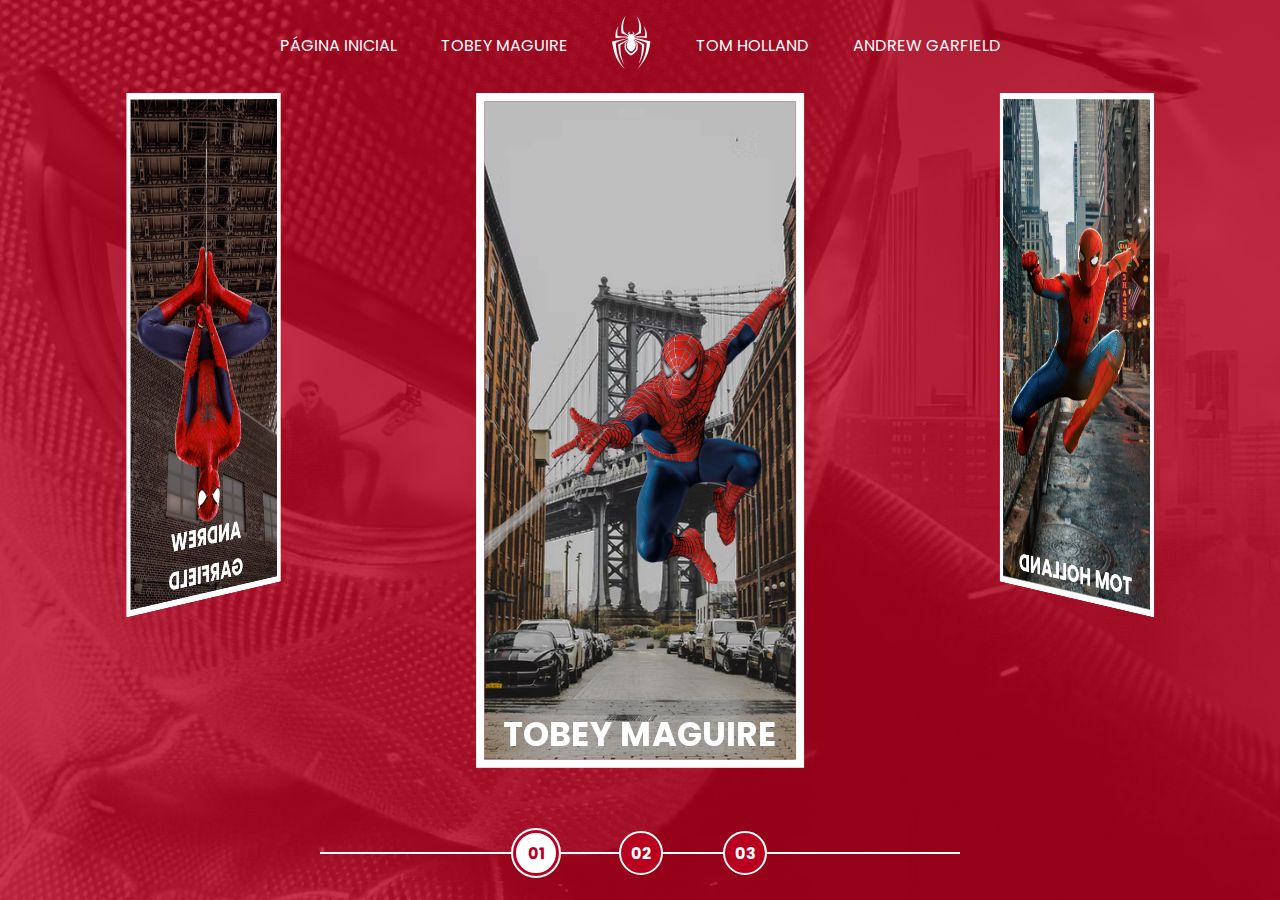
<file: index.html>
<!DOCTYPE html>
<html lang="en">
  <head>
    <meta charset="UTF-8" />
    <meta name="viewport" content="width=device-width, initial-scale=1.0" />
    <title>Spider-Man | Multiversos</title>
    <link rel="stylesheet" href="assets/css/home-page.css" />
    <script src="assets/scripts/index.js"></script>
  </head>
  <body>
    <nav class="s-menu">
      <li class="s-menu__item">
        <a href="#">Página Inicial</a>
      </li>
      <li class="s-menu__item">
        <a href="pages/tobey-maguire/spiderman1.html">Tobey Maguire</a>
      </li>
      <li class="s-menu__item s-menu__icon">
        <img src="assets/images/icons/spider.svg" alt="Spiderman logo" />
      </li>
      <li class="s-menu__item">
        <a href="pages/tom-holland/spiderman-homecoming.html">Tom Holland</a>
      </li>
      <li class="s-menu__item">
        <a href="pages/andrew-garfield/amazing-spiderman1.html"
          >Andrew Garfield</a
        >
      </li>
    </nav>
    <div class="s-container">
      <div
        class="s-cards-carousel"
        style="transform: translateZ(-40vw) rotateY(0deg)"
      >
        <a
          href="pages/tobey-maguire/spiderman1.html"
          class="s-card"
          id="spider-man-01"
        >
          <img
            class="s-card__background"
            src="assets/images/pic-sm-bg-01.jpg"
            alt=""
          />
          <img
            class="s-card__image"
            src="assets/images/spider-man-01.png"
            alt="Spider-man"
          />
          <h2 class="s-card__title">Tobey Maguire</h2>
        </a>
        <a
          href="pages/tom-holland/spiderman-homecoming.html"
          class="s-card"
          id="spider-man-02"
        >
          <img
            class="s-card__background"
            src="assets/images/pic-sm-bg-02.jpg"
            alt=""
          />
          <img
            class="s-card__image"
            src="assets/images/spider-man-02.png"
            alt="Spider-man"
          />
          <h2 class="s-card__title">Tom Holland</h2>
        </a>
        <a
          href="pages/andrew-garfield/amazing-spiderman1.html"
          class="s-card"
          id="spider-man-03"
        >
          <img
            class="s-card__background"
            src="assets/images/pic-sm-bg-03.jpg"
            alt=""
          />
          <img
            class="s-card__image"
            src="assets/images/spider-man-03.png"
            alt="Spider-man"
          />
          <h2 class="s-card__title">Andrew Garfield</h2>
        </a>
      </div>
    </div>
    <div class="s-controller">
      <div
        id="1"
        onclick="selectCarouselItem(this)"
        class="s-controller__button s-controller__button--active"
      >
        01
      </div>
      <div
        id="2"
        onclick="selectCarouselItem(this)"
        class="s-controller__button"
      >
        02
      </div>
      <div
        id="3"
        onclick="selectCarouselItem(this)"
        class="s-controller__button"
      >
        03
      </div>
      <div class="s-controller__line"></div>
    </div>
  </body>
</html>
</file>
<file: assets/css/home-page.css>
@import url("reset.css");
@import url("global.css");

body {
  background-color: var(--primary-color);
}

body::before {
  content: "";
  background-image: url("../images/spider-man-background.jpg");
  background-repeat: no-repeat;
  background-position: center;
  background-size: cover;
  width: 100%;
  height: 100%;
  position: absolute;
  opacity: 0.2;
  transition: background-image 1s ease-in-out, opacity 1s ease-in-out;
}

.s-menu {
  padding: 1rem 0;
  width: 100%;
  text-align: center;
  position: relative;
}

.s-menu__item {
  display: inline-block;
  text-transform: uppercase;
  margin: 0 1.25rem;
}

.s-menu__icon {
  width: 2.5rem;
  margin: 0 1.25rem;
  vertical-align: middle;
}

.s-container {
  position: relative;
  display: flex;
  flex-direction: row;
  align-items: center;
  justify-content: space-evenly;
  perspective: 3000px;
}

.s-cards-carousel {
  display: flex;
  justify-content: center;
  width: calc(100vw / 3 - 10%);
  transform-style: preserve-3d;
  transition: transform 1s ease-in-out;
}

.s-card {
  border: 0.5rem solid white;
  width: 100%;
  height: 70vh;
  position: absolute;
  transition: filter 0.5s ease-in-out;
}

.s-card:nth-child(1) {
  transform: rotateY(0deg) translateZ(50vw);
}

.s-card:nth-child(2) {
  transform: rotateY(120deg) translateZ(50vw);
}

.s-card:nth-child(3) {
  transform: rotateY(240deg) translateZ(50vw);
}

.s-card__background {
  width: 100%;
  height: 100%;
  object-fit: cover;
  position: absolute;
  opacity: 1;
  transition: opacity 1s ease-in-out;
}

.s-card__image {
  width: 100%;
  height: 100%;
  object-fit: contain;
  position: relative;
  transition: transform 1s ease-in-out;
}

.s-card__title {
  font-size: 2rem;
  text-transform: uppercase;
  text-align: center;
  position: absolute;
  width: 100%;
  bottom: 0;
  transition: bottom 1s ease-in-out;
}

.s-controller {
  position: absolute;
  display: flex;
  justify-content: center;
  align-items: center;
  margin-top: 3rem;
  bottom: 1.5rem;
  width: 100%;
}

.s-controller__button {
  display: flex;
  align-items: center;
  justify-content: center;
  width: 2.5rem;
  height: 2.5rem;
  border: 2px solid white;
  border-radius: 50%;
  background-color: var(--primary-color);
  text-align: center;
  font-size: 1rem;
  font-weight: bold;
  cursor: pointer;
  z-index: 1;
  transition: transform 0.3s ease-in-out;
}

.s-controller__button:nth-child(2) {
  margin: 0 3.75rem;
}

.s-controller__button:hover {
  transform: scale(1.1);
}

.s-controller__button--active {
  background-color: white;
  color: var(--primary-color);
  border: 0.1875rem solid var(--primary-color);
  outline: 0.125rem solid white;
}

.s-controller__line {
  background-color: white;
  width: 50%;
  height: 2px;
  position: absolute;
}

/* Hover Animation */
.s-card--hovered .s-card__background {
  cursor: pointer;
  opacity: 0;
}

.s-card--hovered .s-card__image {
  transform: scale(1.4);
  filter: drop-shadow(30px 10px 4px rgba(0, 0, 0, 0.5));
}

body#spider-man-01--hovered::before {
  background-image: url("../images/pic-sm-bg-01.jpg");
}

body#spider-man-02--hovered::before {
  background-image: url("../images/pic-sm-bg-02.jpg");
}

body#spider-man-03--hovered::before {
  background-image: url("../images/pic-sm-bg-03.jpg");
}

body[id^="spider-man-"]::before {
  opacity: 1;
}

body[id^="spider-man-"] .s-card:not(.s-card--hovered) {
  filter: grayscale(100%);
}

.s-card-hovered .s-card__title {
  bottom: 50%;
}
</file>
